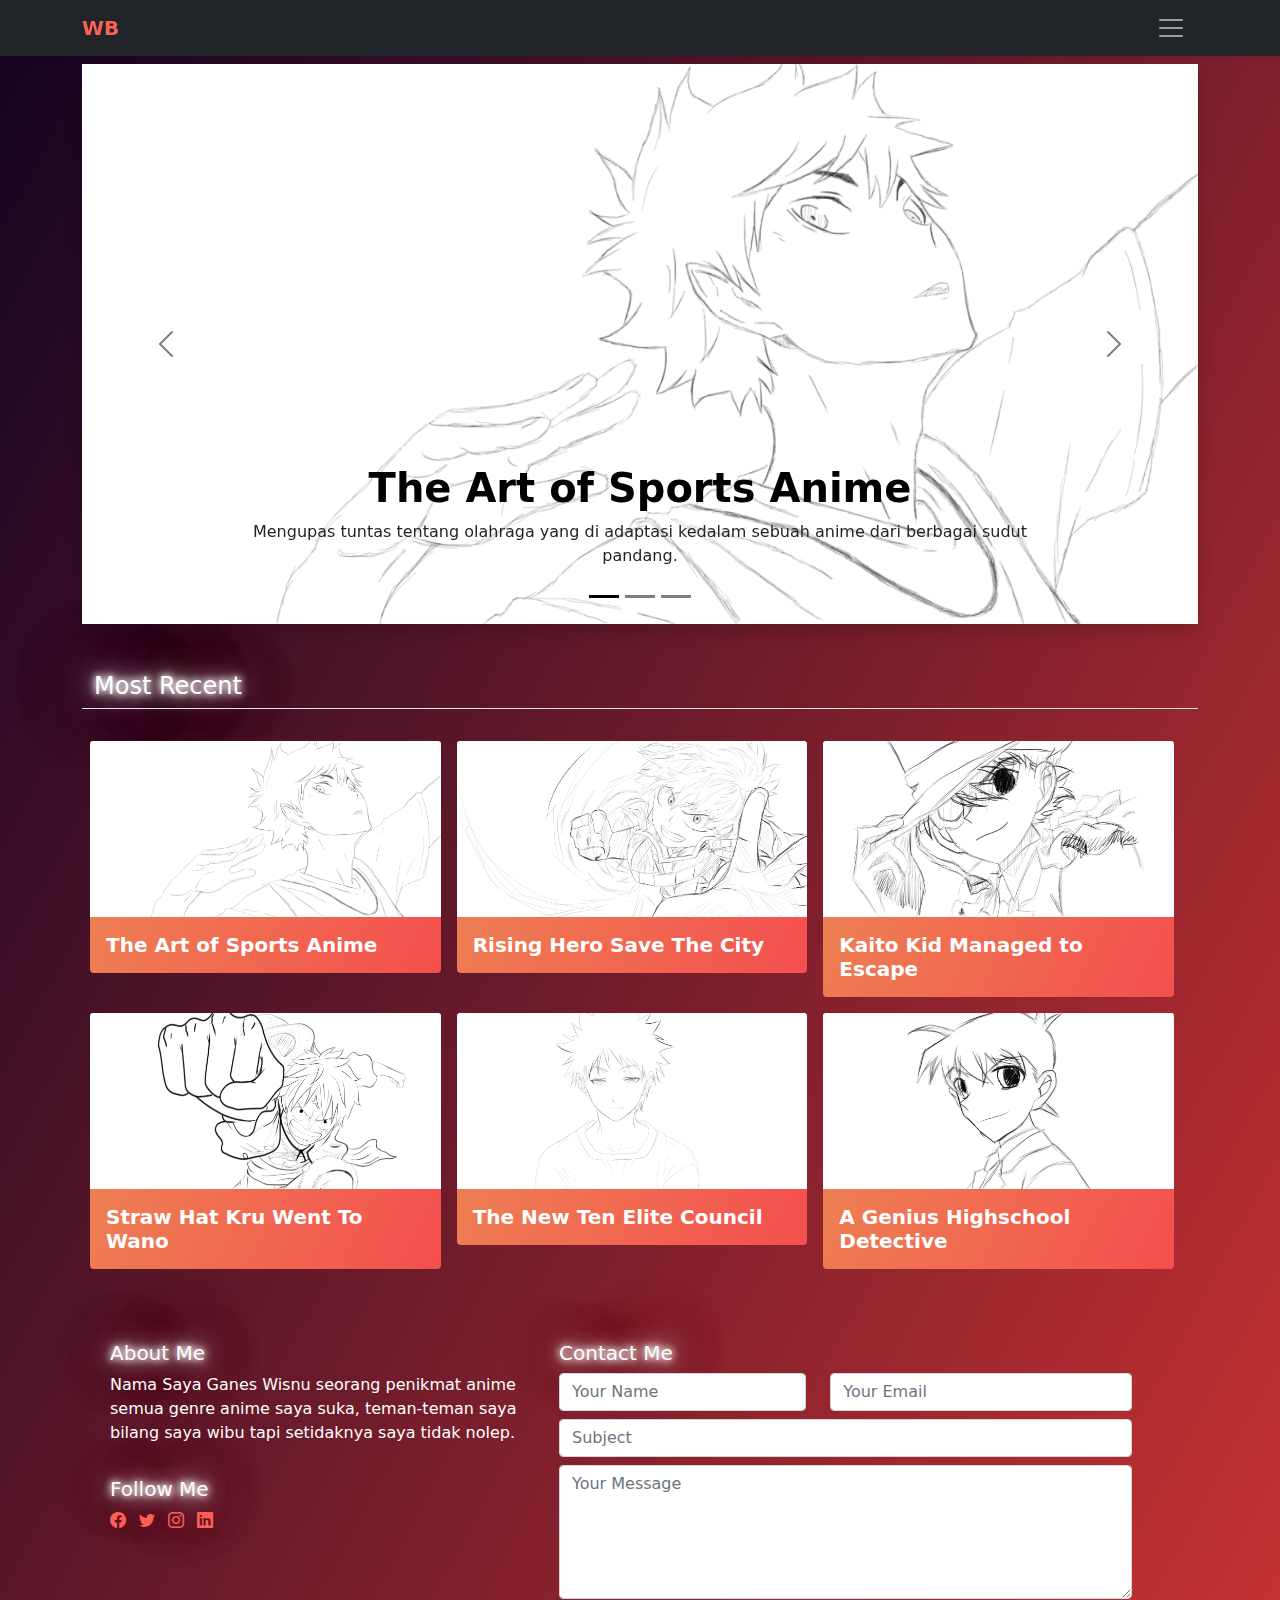
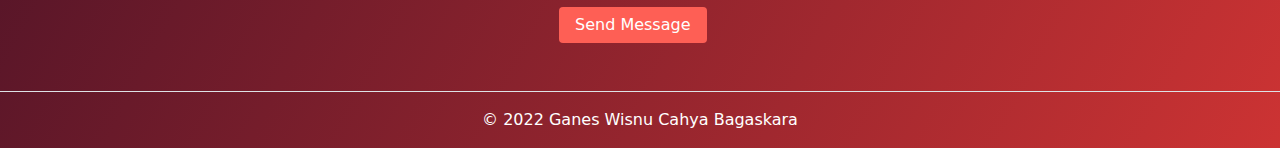
<file: index.html>
<!doctype html>
<html lang="en">
  <head>
    <!-- Required meta tags -->
    <meta charset="utf-8">
    <meta name="viewport" content="width=device-width, initial-scale=1">

    <!-- Bootstrap CSS -->
    <link href="https://cdn.jsdelivr.net/npm/bootstrap@5.1.3/dist/css/bootstrap.min.css" rel="stylesheet" integrity="sha384-1BmE4kWBq78iYhFldvKuhfTAU6auU8tT94WrHftjDbrCEXSU1oBoqyl2QvZ6jIW3" crossorigin="anonymous">
    <link rel="stylesheet" href="css/bootstrap.css">
    <title>WeeB</title>
  </head>
  <body class="gradient">
    <!-- Option 1: Bootstrap Bundle with Popper -->
    <script src="https://cdn.jsdelivr.net/npm/bootstrap@5.1.3/dist/js/bootstrap.bundle.min.js" integrity="sha384-ka7Sk0Gln4gmtz2MlQnikT1wXgYsOg+OMhuP+IlRH9sENBO0LRn5q+8nbTov4+1p" crossorigin="anonymous"></script>
    <script src="js/bootstrap.js"></script>
    <link rel="stylesheet" href="https://cdn.jsdelivr.net/npm/bootstrap-icons@1.8.1/font/bootstrap-icons.css">
    <!--Navbar-->
    <section class="navbar">
    <nav class="navbar navbar-dark bg-dark fixed-top shadow-sm">
      <div class="container-lg">
        <a class="navbar-brand fw-bolder" style="color: #FE5F55;" href="index.html">WB</a>
        <button class="navbar-toggler border-0" type="button" data-bs-toggle="offcanvas" data-bs-target="#offcanvasNavbar" aria-controls="offcanvasNavbar">
          <span class="navbar-toggler-icon"></span>
        </button>
        <div class="offcanvas offcanvas-end bg-dark" tabindex="-1" id="offcanvasNavbar" aria-labelledby="offcanvasNavbarLabel">
          <div class="offcanvas-header">
            <h5 class="offcanvas-title fw-bold" style="color: #FE5F55;" id="offcanvasNavbarLabel">WeeB</h5>
            <button type="button" class="btn-close text-reset" data-bs-dismiss="offcanvas" aria-label="Close"></button>
          </div>
          <div class="offcanvas-body">
            <ul class="navbar-nav justify-content-end flex-grow-1 pe-3">
              <li class="nav-item">
                <a class="nav-link active" style="color: #EEF5DB;" aria-current="page" href="index.html">Home</a>
              </li>
              <li class="nav-item">
                <a class="nav-link active" style="color: #EEF5DB;" href="./index.html#blog">Blog</a>
              </li>
              <li class="nav-item">
                <a class="nav-link active" style="color: #EEF5DB;" href="./index.html#about">About</a>
              </li>
              <li class="nav-item">
                <a class="nav-link active" style="color: #EEF5DB;" href="./index.html#contact">Contact</a>
              </li>
            </ul>
          </div>
        </div>
      </div>
    </nav>
    </section>
    <div class="container py-4">
    <!--Thumbnail-->
    <div id="carousel" class="carousel slide carousel-dark mb-5 mt-4 shadow" style="border-radius: 5px;" data-bs-ride="carousel" id="blog">
        <div class="carousel-indicators">
          <button type="button" data-bs-target="#carousel" data-bs-slide-to="0" class="active" aria-current="true" aria-label="Slide 1"></button>
          <button type="button" data-bs-target="#carousel" data-bs-slide-to="1" aria-label="Slide 2"></button>
          <button type="button" data-bs-target="#carousel" data-bs-slide-to="2" aria-label="Slide 3"></button>
        </div>
        <div class="carousel-inner">
          <div class="carousel-item active"> 
            <a href="./blog1.html">
            <img src="image/1.png" class="d-block w-100" alt="...">
            <div class="carousel-caption d-none d-md-block">
              <h1 class="fw-bold">The Art of Sports Anime</h1>
              <p class="text-dark">Mengupas tuntas tentang olahraga yang di adaptasi 
                kedalam sebuah anime dari berbagai sudut pandang.</p>
            </div>
            </a>
          </div>
          <div class="carousel-item">
            <a href="./blog2.html">
            <img src="image/2.png" class="d-block w-100" alt="...">
            <div class="carousel-caption d-none d-md-block">
              <h1 class="fw-bold">Rising Hero Save The City</h1>
              <p class="text-dark">Pahlawan Deku yang baru saja lulus akademi pahlawan
                di UA berhasil menyelamatkan kota.</p>
            </div>
            </a>
          </div>
          <div class="carousel-item">
            <a href="./blog3.html">
            <img src="image/3.png" class="d-block w-100" alt="...">
            <div class="carousel-caption d-none d-md-block">
              <h1 class="fw-bold">Jewelry Robber Managed to Escape</h1>
              <p class="text-dark">Kaito Kid berulah lagi kini dia mencuri perhiasan
                dari abad pertengahan.</p>
            </div>
            </a>
          </div>
        </div>
        <button class="carousel-control-prev btnlayer" type="button" data-bs-target="#carousel" data-bs-slide="prev">
          <span class="carousel-control-prev-icon" aria-hidden="true"></span>
          <span class="visually-hidden">Previous</span>
        </button>
        <button class="carousel-control-next btnlayer2" type="button" data-bs-target="#carousel" data-bs-slide="next">
          <span class="carousel-control-next-icon" aria-hidden="true"></span>
          <span class="visually-hidden">Next</span>
        </button>
    </div>

    <!--Blog menu-->
    <section class="blog">
    <a name="blog"></a>
    <div class="container-lg">
      <div class="row align-items-center align-content-center">
          <h2 class="fs-4 neonText">Most Recent</h2>
          <span class="border-bottom"></span>
            
            <!--item blog-->
            <div class="row row-cols-1 row-cols-md-3 g-3">
              <div class="col">
                <a href="./blog1.html" class="text-decoration-none">
                  <div class="card layer bg-gd border-0">
                    <img src="image/1.png" class="card-img-top" alt="...">
                    <div class="card-body">
                      <h5 class="card-text fw-bolder">The Art of Sports Anime</h5>
                    </div>
                  </div>
                </a>
              </div>
              <div class="col">
                <a href="./blog2.html" class="text-decoration-none">
                  <div class="card layer bg-gd border-0">
                    <img src="image/2.png" class="card-img-top" alt="...">
                    <div class="card-body">
                      <h5 class="card-text fw-bolder">Rising Hero Save The City</h5>
                    </div>
                  </div>
                </a>
              </div>
              <div class="col">
                <a href="./blog3.html" class="text-decoration-none">
                  <div class="card layer bg-gd border-0">
                    <img src="image/3.png" class="card-img-top" alt="...">
                    <div class="card-body">
                      <h5 class="card-text fw-bolder">Kaito Kid Managed to Escape</h5>
                    </div>
                  </div>
                </a>
              </div>
              <div class="col">
                <a href="./blog4.html" class="text-decoration-none">
                  <div class="card layer bg-gd border-0">
                    <img src="image/4.png" class="card-img-top" alt="...">
                    <div class="card-body">
                      <h5 class="card-text fw-bolder">Straw Hat Kru Went To Wano</h5>
                    </div>
                  </div>
                </a>
              </div>
              <div class="col">
                <a href="./blog5.html" class="text-decoration-none">
                  <div class="card layer bg-gd border-0">
                    <img src="image/5.png" class="card-img-top" alt="...">
                    <div class="card-body">
                      <h5 class="card-text fw-bolder">The New Ten Elite Council</h5>
                    </div>
                  </div>
                </a>
              </div>
              <div class="col">
                <a href="./blog6.html" class="text-decoration-none">
                  <div class="card layer bg-gd border-0">
                    <img src="image/6.png" class="card-img-top" alt="...">
                    <div class="card-body">
                      <h5 class="card-text fw-bolder">A Genius Highschool Detective</h5>
                    </div>
                  </div>
                </a>
              </div>
            </div>
      </div>
    </div>
    </section>
    <!--End Sec-->
    <section class="footer">
    <footer class="footer mt-5">
        <div class="container-lg py-4">
            <!--About-->
            <div class="row" id="about">
                <div class="col-md-5">
                    <div class="contact-item d-flex mb-3">
                        <div class="text ms-3">
                            <h3 class="fs-5 neonText">About Me</h3>
                            <p class="text-white">Nama Saya Ganes Wisnu seorang penikmat anime
                              semua genre anime saya suka, teman-teman saya bilang saya wibu
                              tapi setidaknya saya tidak nolep.
                            </p>
                        </div>
                    </div>
                    <div class="contact-item d-flex mb-3">
                        <div class="text ms-3">
                            <h3 class="fs-5 neonText">Follow Me</h3>
                            <div class="social-links">
                                <a href="https://www.facebook.com/profile.php?id=100007073415232" class="me-2 textani"><i class="bi bi-facebook"></i></a>
                                <a href="https://twitter.com/Bantubeless_9" class="me-2 textani"><i class="bi bi-twitter"></i></a>
                                <a href="https://www.instagram.com/g__wisnu/" class="me-2 textani"><i class="bi bi-instagram"></i></a>
                                <a href="https://www.linkedin.com/in/ganes-wisnu-aa681a229/" class="me-2 textani"><i class="bi bi-linkedin"></i></a>
                            </div>
                        </div>
                    </div>
                </div>
                <!--Contact-->
                <div class="col-md-7" id="contact">
                    <div class="contact-form">
                        <h3 class="fs-5 neonText">Contact Me</h3>
                        <form>
                            <div class="row">
                                <div class="col-lg-5 mb-2">
                                    <input type="text" placeholder="Your Name" class="form-control f
                                    orm-control-lg fs-6 border-1">
                                </div>
                                <div class="col-lg-6 mb-2">
                                    <input type="text" placeholder="Your Email" class="form-control f
                                    orm-control-lg fs-6 border-1">
                                </div>
                                <div class="col-lg-11 mb-2">
                                    <input type="text" placeholder="Subject" class="form-control f
                                    orm-control-lg fs-6 border-1">
                                </div>
                                <div class="col-lg-11 mb-2">
                                    <textarea rows="5" placeholder="Your Message" class="form-control f
                                    orm-control-lg fs-6 border-1"></textarea>
                                </div>
                            </div>
                            <div class="row">
                                <div class="col-lg-12">
                                    <button type="submit" class="btn btn-dark border-0 px-3" style="background-color: #FE5F55;">Send Message</button>
                                </div>
                            </div>
                        </form>
                    </div>
                </div>
            </div>
        </div>
    </footer>
  </div>
  </section>
<!--Footer-->
<footer class="footer border-top py-3 px-1">
  <div class="container-lg">
    <div class="row">
      <div class="col-lg-12">
        <p class="m-0 text-center text-white">&copy; 2022 Ganes Wisnu Cahya Bagaskara</p>
      </div>
    </div>
  </div>
</footer>
</body>
</html>
</file>
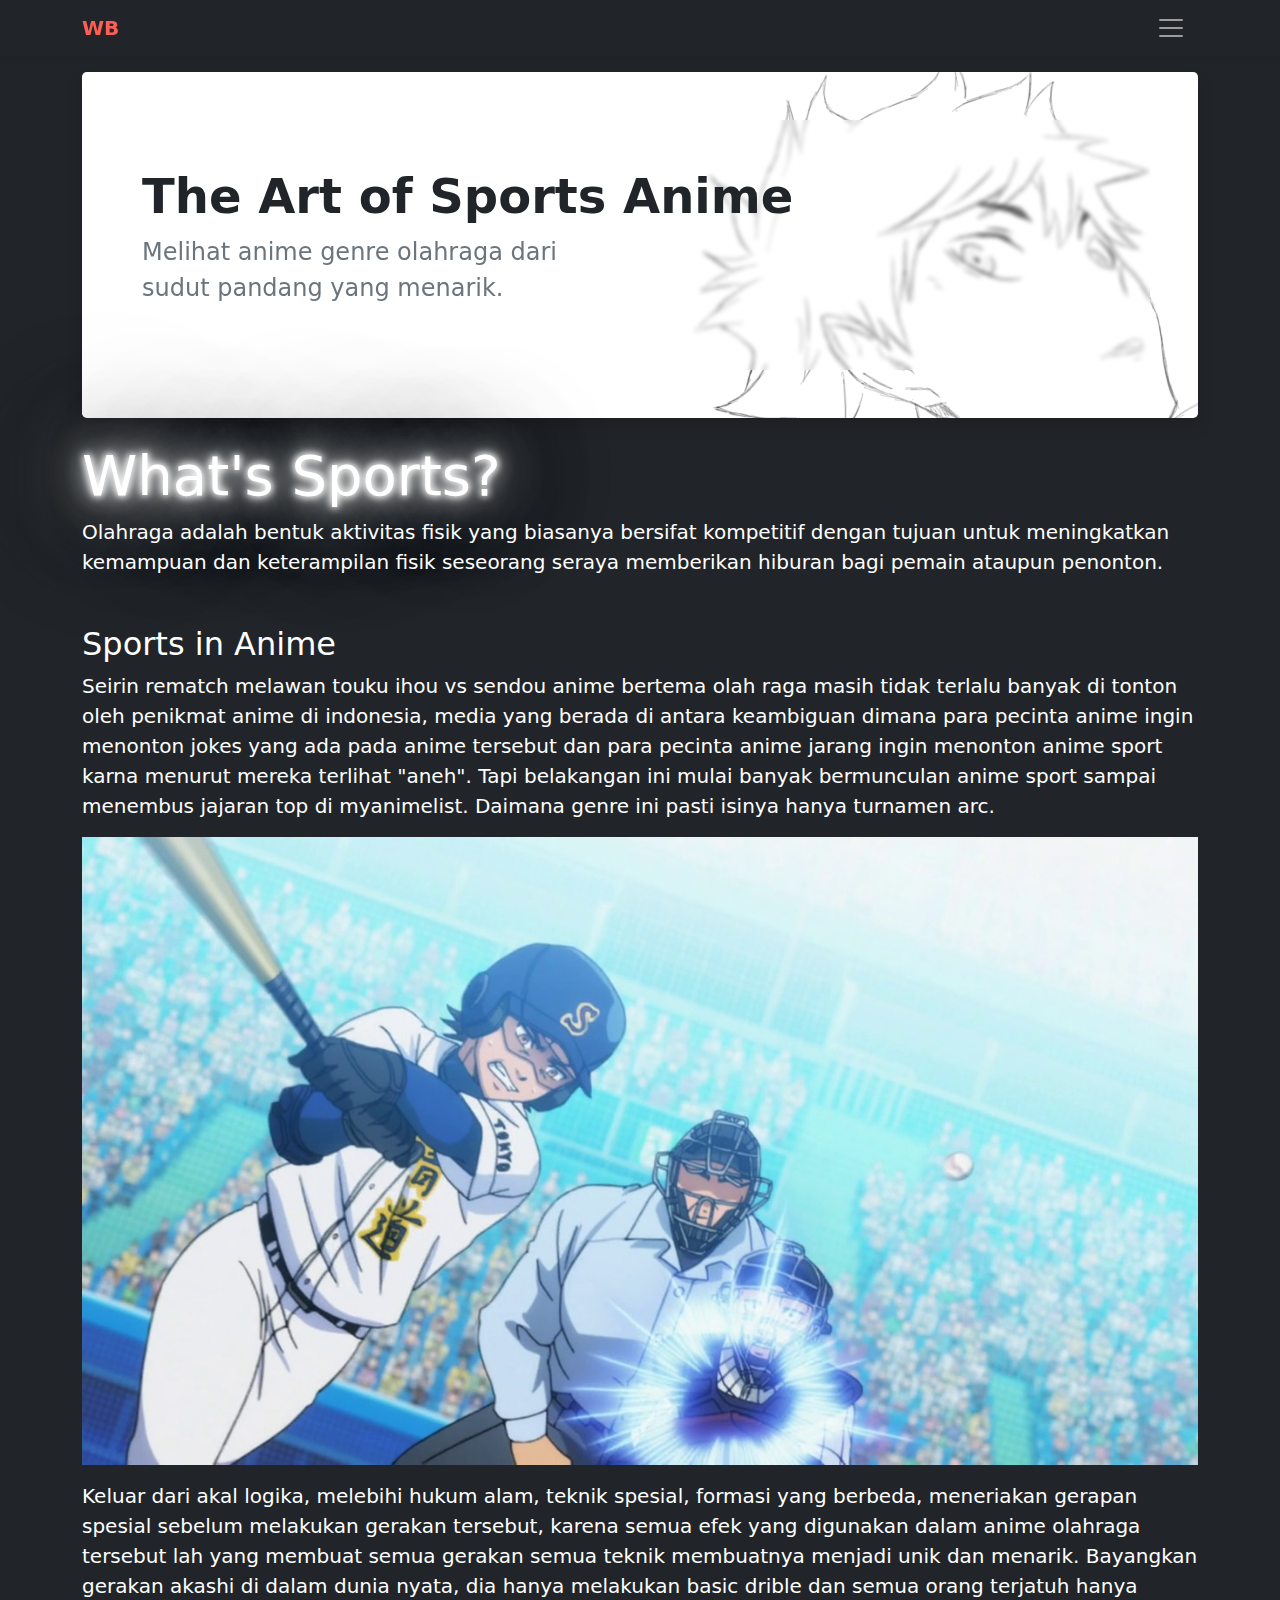
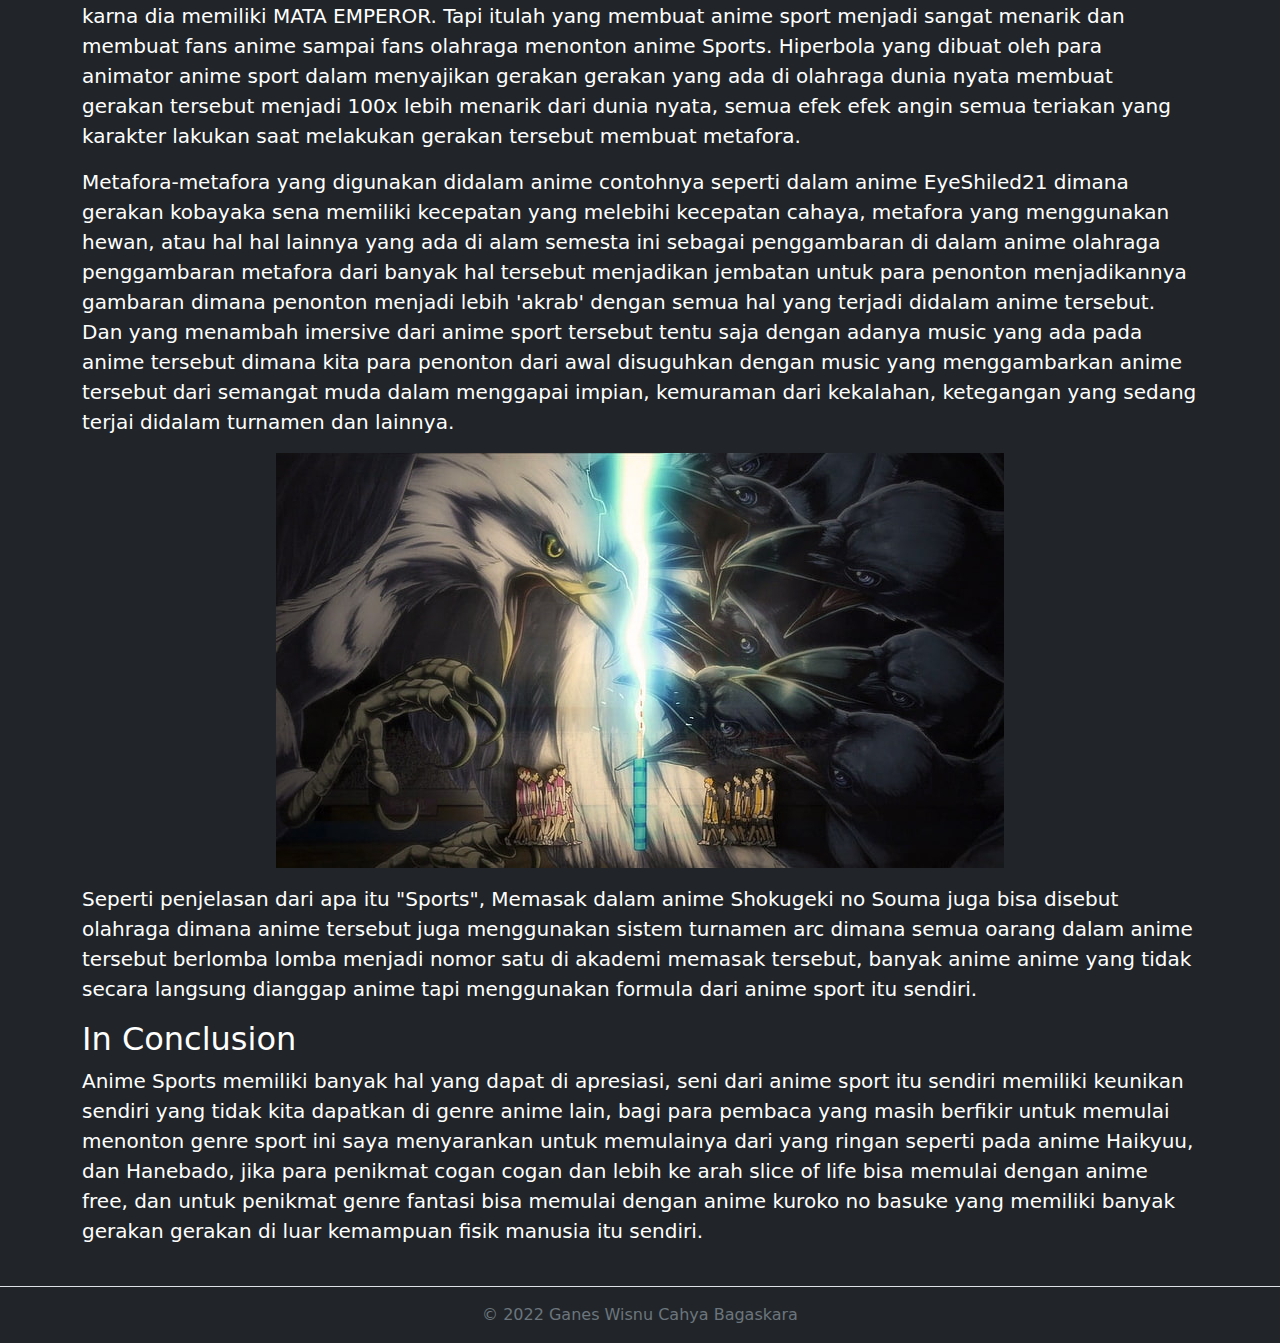
<file: blog1.html>
<!doctype html>
<html lang="en">
  <head>
    <!-- Required meta tags -->
    <meta charset="utf-8">
    <meta name="viewport" content="width=device-width, initial-scale=1">

    <!-- Bootstrap CSS -->
    <link href="https://cdn.jsdelivr.net/npm/bootstrap@5.1.3/dist/css/bootstrap.min.css" rel="stylesheet" integrity="sha384-1BmE4kWBq78iYhFldvKuhfTAU6auU8tT94WrHftjDbrCEXSU1oBoqyl2QvZ6jIW3" crossorigin="anonymous">
    <link rel="stylesheet" href="css/bootstrap.css">

    <title>The Art of Sports Anime</title>
  </head>
  <body class="bg-dark">
    <!-- Option 1: Bootstrap Bundle with Popper -->
    <script src="https://cdn.jsdelivr.net/npm/bootstrap@5.1.3/dist/js/bootstrap.bundle.min.js" integrity="sha384-ka7Sk0Gln4gmtz2MlQnikT1wXgYsOg+OMhuP+IlRH9sENBO0LRn5q+8nbTov4+1p" crossorigin="anonymous"></script>
    <script src="js/bootstrap.js"></script>
    <script src="css/bootstrap.css"></script>
    <script src="css/font-awesome.min.css"></script>
    <link rel="stylesheet" href="https://cdn.jsdelivr.net/npm/bootstrap-icons@1.8.1/font/bootstrap-icons.css">
    <!--Navbar-->
    <nav class="navbar navbar-dark bg-dark fixed-top shadow-sm">
      <div class="container-lg">
        <a class="navbar-brand fw-bolder" style="color: #FE5F55;" href="index.html">WB</a>
        <button class="navbar-toggler border-0" type="button" data-bs-toggle="offcanvas" data-bs-target="#offcanvasNavbar" aria-controls="offcanvasNavbar">
          <span class="navbar-toggler-icon"></span>
        </button>
        <div class="offcanvas offcanvas-end bg-dark" tabindex="-1" id="offcanvasNavbar" aria-labelledby="offcanvasNavbarLabel">
          <div class="offcanvas-header">
            <h5 class="offcanvas-title fw-bold" style="color: #FE5F55;" id="offcanvasNavbarLabel">WeeB</h5>
            <button type="button" class="btn-close text-reset" data-bs-dismiss="offcanvas" aria-label="Close"></button>
          </div>
          <div class="offcanvas-body">
            <ul class="navbar-nav justify-content-end flex-grow-1 pe-3">
              <li class="nav-item">
                <a class="nav-link active" style="color: #EEF5DB;" aria-current="page" href="index.html">Home</a>
              </li>
              <li class="nav-item">
                <a class="nav-link active" style="color: #EEF5DB;" href="./index.html#blog">Blog</a>
              </li>
              <li class="nav-item">
                <a class="nav-link active" style="color: #EEF5DB;" href="./index.html#about">About</a>
              </li>
              <li class="nav-item">
                <a class="nav-link active" style="color: #EEF5DB;" href="./index.html#contact">Contact</a>
              </li>
            </ul>
          </div>
        </div>
      </div>
    </nav>
    
    <div class="container py-4">
    <!--Thumbnail-->
    <div class="bg-image shadow p-5 mb-4 mt-5 rounded-3 py-5" style="background-image: url('image/1.png');">
        <div class="container-fluid py-5" style="backdrop-filter: blur(2px);">
          <h1 class="display-5 fw-bold text-dark">The Art of Sports Anime</h1>
          <p class="col-md-5 fs-4 text-dark text-muted">Melihat anime genre olahraga dari sudut pandang
            yang menarik.
          </p>
        </div>
    </div>
      <!--main-->
      <h2 class="display-4 neonText">What's Sports?</h2>
        <p class="fs-5 mb-5 text-white">Olahraga adalah bentuk aktivitas fisik yang biasanya bersifat kompetitif 
          dengan tujuan untuk meningkatkan kemampuan dan keterampilan fisik seseorang seraya memberikan hiburan bagi pemain ataupun penonton.
        </p>
        <h2 class="text-white">Sports in Anime</h2>
        <p class="fs-5 mb-3 text-white">Seirin rematch melawan touku  ihou vs sendou anime bertema olah raga masih tidak terlalu
          banyak di tonton oleh penikmat anime di indonesia, media yang berada di antara keambiguan dimana para pecinta anime ingin
          menonton jokes yang ada pada anime tersebut dan para pecinta anime jarang ingin menonton anime sport karna menurut mereka terlihat "aneh".
          Tapi belakangan ini mulai banyak bermunculan anime sport sampai menembus jajaran top di myanimelist. Daimana genre ini pasti isinya hanya
          turnamen arc.
        </p>
        <img src="image/Diamond-no-Ace.jpg" class="img-fluid mb-3 mx-auto d-block" alt="...">
        <p class="fs-5 mb-3 text-white">Keluar dari akal logika, melebihi hukum alam, teknik spesial, formasi yang berbeda, meneriakan gerapan spesial
          sebelum melakukan gerakan tersebut, karena semua efek yang digunakan dalam anime olahraga tersebut lah yang membuat semua gerakan semua teknik
          membuatnya menjadi unik dan menarik. Bayangkan gerakan akashi di dalam dunia nyata, dia hanya melakukan basic drible dan semua orang terjatuh hanya
          karna dia memiliki MATA EMPEROR. Tapi itulah yang membuat anime sport menjadi sangat menarik dan membuat fans anime sampai fans olahraga menonton anime Sports.
          Hiperbola yang dibuat oleh para animator anime sport dalam menyajikan gerakan gerakan yang ada di olahraga dunia nyata membuat gerakan tersebut menjadi 100x lebih
          menarik dari dunia nyata, semua efek efek angin semua teriakan yang karakter lakukan saat melakukan gerakan tersebut membuat metafora.
        </p>
        <p class="fs-5 mb-3 text-white">Metafora-metafora yang digunakan didalam anime contohnya seperti dalam anime EyeShiled21 dimana gerakan kobayaka sena memiliki
          kecepatan yang melebihi kecepatan cahaya, metafora yang menggunakan hewan, atau hal hal lainnya yang ada di alam semesta ini sebagai penggambaran di dalam anime olahraga
          penggambaran metafora dari banyak hal tersebut menjadikan jembatan untuk para penonton menjadikannya gambaran dimana penonton menjadi lebih 'akrab' dengan semua hal yang terjadi
          didalam anime tersebut. Dan yang menambah imersive dari anime sport tersebut tentu saja dengan adanya music yang ada pada anime tersebut dimana kita para penonton
          dari awal disuguhkan dengan music yang menggambarkan anime tersebut dari semangat muda dalam menggapai impian, kemuraman dari kekalahan, ketegangan yang sedang terjai didalam turnamen dan lainnya.
        </p>
        <img src="image/haikyuuu.jpg" class="img-fluid mb-3 mx-auto d-block" alt="...">
        <p class="fs-5 mb-3 text-white">Seperti penjelasan dari apa itu "Sports", Memasak dalam anime Shokugeki no Souma juga bisa disebut olahraga dimana anime tersebut juga menggunakan sistem
          turnamen arc dimana semua oarang dalam anime tersebut berlomba lomba menjadi nomor satu di akademi memasak tersebut, banyak anime anime yang tidak secara langsung dianggap anime
          tapi menggunakan formula dari anime sport itu sendiri. 
        </p>
        <h2 class="text-white">In Conclusion</h2>
        <p class="fs-5 mb-3 text-white">Anime Sports memiliki banyak hal yang dapat di apresiasi, seni dari anime sport itu sendiri memiliki keunikan sendiri
          yang tidak kita dapatkan di genre anime lain, bagi para pembaca yang masih berfikir untuk memulai menonton genre sport ini saya menyarankan untuk memulainya dari yang ringan
          seperti pada anime Haikyuu, dan Hanebado, jika para penikmat cogan cogan dan lebih ke arah slice of life bisa memulai dengan anime free, dan untuk penikmat genre
          fantasi bisa memulai dengan anime kuroko no basuke yang memiliki banyak gerakan gerakan di luar kemampuan fisik manusia itu sendiri.
        </p>
    </div>
<!--Footer-->
<footer class="footer border-top py-3 px-1">
    <div class="container-lg">
      <div class="row">
        <div class="col-lg-12">
          <p class="m-0 text-center text-muted">&copy; 2022 Ganes Wisnu Cahya Bagaskara</p>
        </div>
      </div>
    </div>
  </footer>
</body>
</html>
</file>
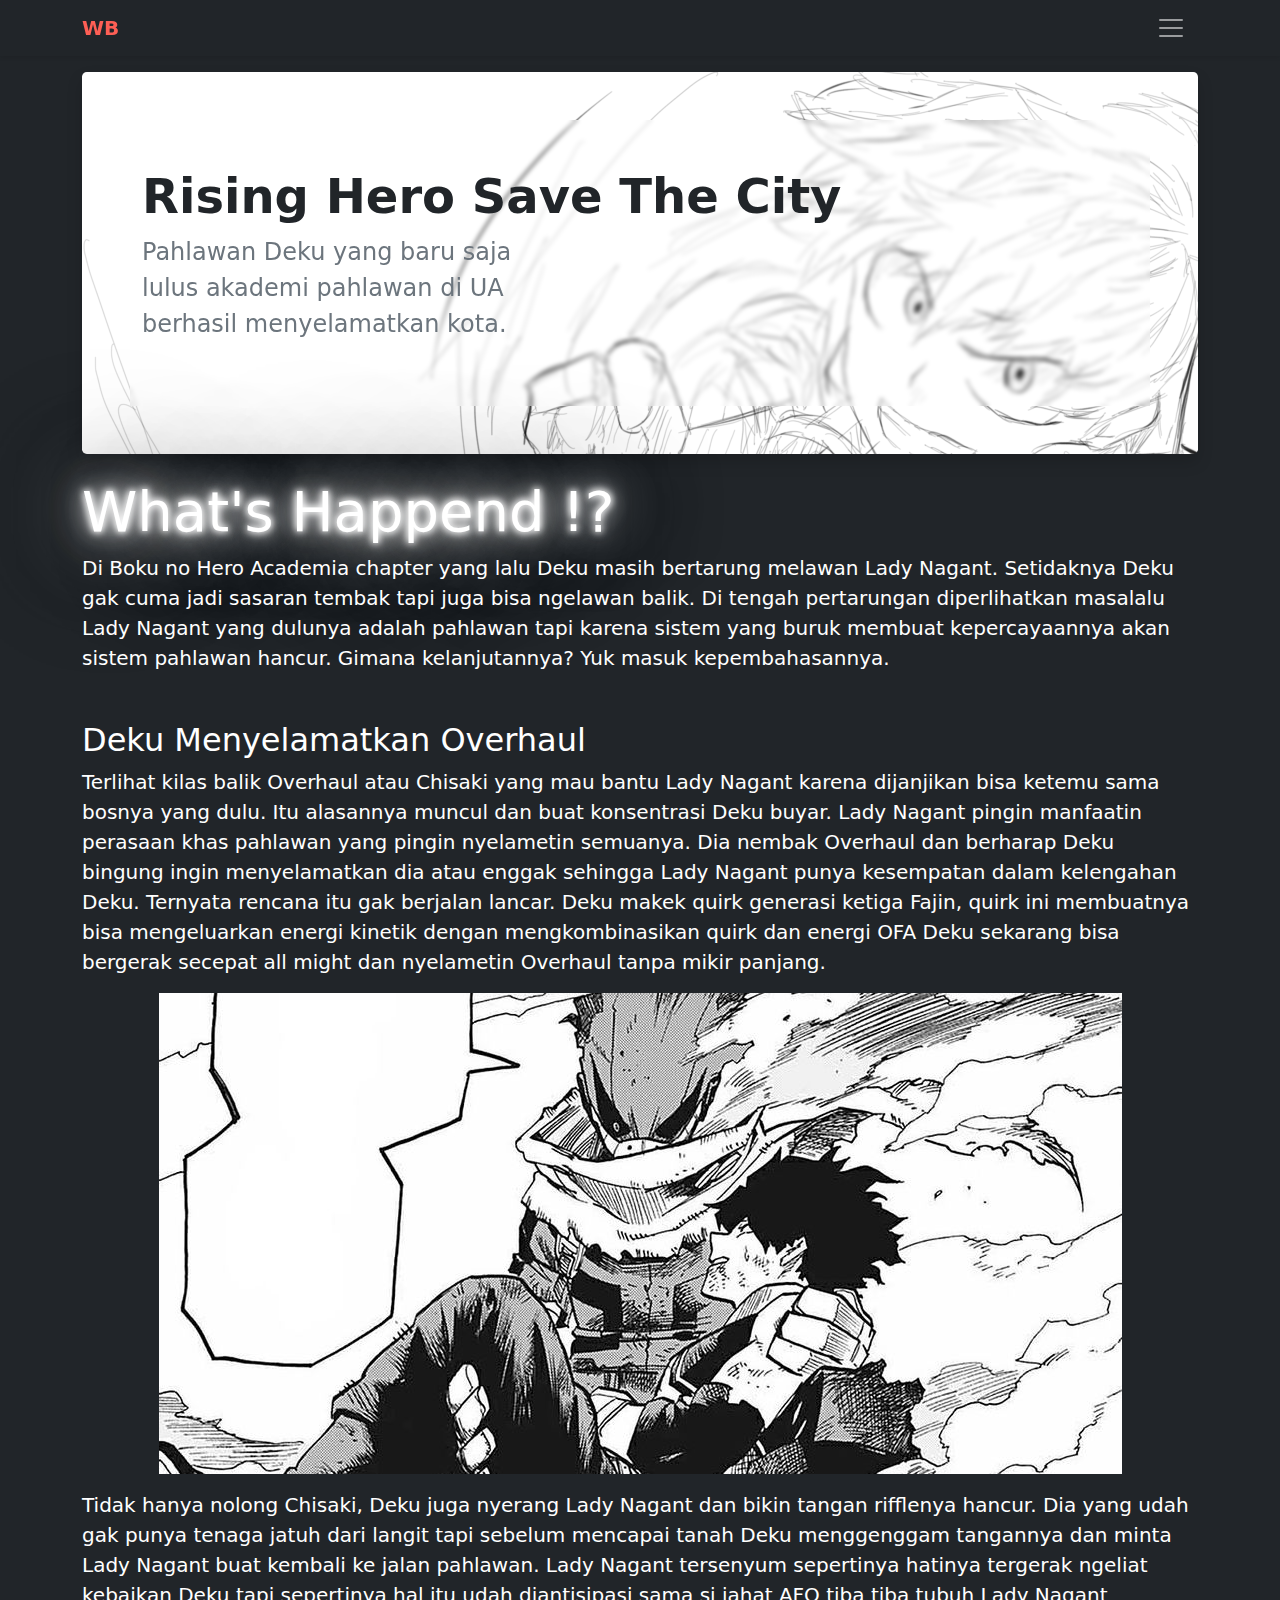
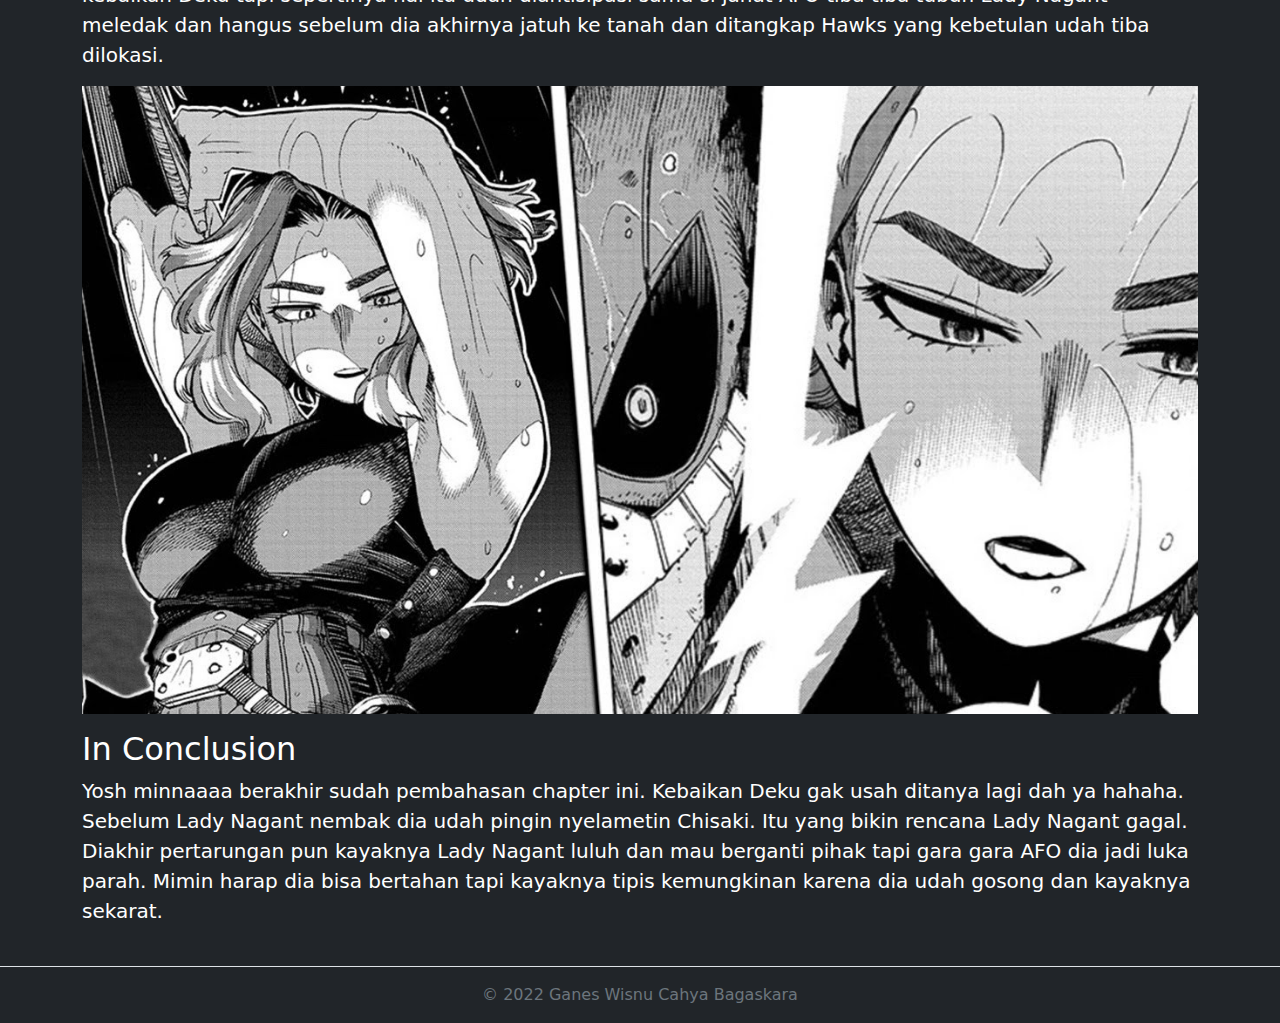
<file: blog2.html>
<!doctype html>
<html lang="en">
  <head>
    <!-- Required meta tags -->
    <meta charset="utf-8">
    <meta name="viewport" content="width=device-width, initial-scale=1">

    <!-- Bootstrap CSS -->
    <link href="https://cdn.jsdelivr.net/npm/bootstrap@5.1.3/dist/css/bootstrap.min.css" rel="stylesheet" integrity="sha384-1BmE4kWBq78iYhFldvKuhfTAU6auU8tT94WrHftjDbrCEXSU1oBoqyl2QvZ6jIW3" crossorigin="anonymous">
    <link rel="stylesheet" href="css/bootstrap.css">
    
    <title>Rising Hero Save The City</title>
  </head>
  <body class="bg-dark">
    <!-- Option 1: Bootstrap Bundle with Popper -->
    <script src="https://cdn.jsdelivr.net/npm/bootstrap@5.1.3/dist/js/bootstrap.bundle.min.js" integrity="sha384-ka7Sk0Gln4gmtz2MlQnikT1wXgYsOg+OMhuP+IlRH9sENBO0LRn5q+8nbTov4+1p" crossorigin="anonymous"></script>
    <script src="js/bootstrap.js"></script>
    <script src="css/bootstrap.css"></script>
    <script src="css/font-awesome.min.css"></script>
    <link rel="stylesheet" href="https://cdn.jsdelivr.net/npm/bootstrap-icons@1.8.1/font/bootstrap-icons.css">
    <!--Navbar-->
    <nav class="navbar navbar-dark bg-dark fixed-top shadow-sm">
      <div class="container-lg">
        <a class="navbar-brand fw-bolder" style="color: #FE5F55;" href="index.html">WB</a>
        <button class="navbar-toggler border-0" type="button" data-bs-toggle="offcanvas" data-bs-target="#offcanvasNavbar" aria-controls="offcanvasNavbar">
          <span class="navbar-toggler-icon"></span>
        </button>
        <div class="offcanvas offcanvas-end bg-dark" tabindex="-1" id="offcanvasNavbar" aria-labelledby="offcanvasNavbarLabel">
          <div class="offcanvas-header">
            <h5 class="offcanvas-title fw-bold" style="color: #FE5F55;" id="offcanvasNavbarLabel">WeeB</h5>
            <button type="button" class="btn-close text-reset" data-bs-dismiss="offcanvas" aria-label="Close"></button>
          </div>
          <div class="offcanvas-body">
            <ul class="navbar-nav justify-content-end flex-grow-1 pe-3">
              <li class="nav-item">
                <a class="nav-link active" style="color: #EEF5DB;" aria-current="page" href="index.html">Home</a>
              </li>
              <li class="nav-item">
                <a class="nav-link active" style="color: #EEF5DB;" href="./index.html#blog">Blog</a>
              </li>
              <li class="nav-item">
                <a class="nav-link active" style="color: #EEF5DB;" href="./index.html#about">About</a>
              </li>
              <li class="nav-item">
                <a class="nav-link active" style="color: #EEF5DB;" href="./index.html#contact">Contact</a>
              </li>
            </ul>
          </div>
        </div>
      </div>
    </nav>
    
    <div class="container py-4">
    <!--Thumbnail-->
    <div class="bg-image shadow p-5 mb-4 mt-5 rounded-3 py-5" style="background-image: url('image/2.png');">
        <div class="container-fluid py-5" style="backdrop-filter: blur(2px)">
          <h1 class="display-5 fw-bold text-dark">Rising Hero Save The City</h1>
          <p class="col-md-5 fs-4 text-dark text-muted">Pahlawan Deku yang baru saja lulus akademi pahlawan
            di UA berhasil menyelamatkan kota.
          </p>
        </div>
    </div>
    <!--main-->
    <h2 class="display-4 neonText">What's Happend !?</h2>
        <p class="fs-5 mb-5 text-white">Di Boku no Hero Academia chapter yang lalu Deku masih bertarung melawan Lady Nagant. 
          Setidaknya Deku gak cuma jadi sasaran tembak tapi juga bisa ngelawan balik. Di tengah pertarungan 
          diperlihatkan masalalu Lady Nagant yang dulunya adalah pahlawan tapi karena sistem yang buruk membuat 
          kepercayaannya akan sistem pahlawan hancur. Gimana kelanjutannya? Yuk masuk kepembahasannya.
        </p>
        <h2 class="text-white">Deku Menyelamatkan Overhaul</h2>
        <p class="fs-5 mb-3 text-white">Terlihat kilas balik Overhaul atau Chisaki yang mau bantu Lady Nagant karena dijanjikan 
          bisa ketemu sama bosnya yang dulu. Itu alasannya muncul dan buat konsentrasi Deku buyar. Lady Nagant pingin 
          manfaatin perasaan khas pahlawan yang pingin nyelametin semuanya. Dia nembak Overhaul dan berharap Deku 
          bingung ingin menyelamatkan dia atau enggak sehingga Lady Nagant punya kesempatan dalam kelengahan Deku. 
          Ternyata rencana itu gak berjalan lancar. Deku makek quirk generasi ketiga Fajin, quirk ini membuatnya bisa 
          mengeluarkan energi kinetik dengan mengkombinasikan quirk dan energi OFA Deku sekarang bisa bergerak secepat 
          all might dan nyelametin Overhaul tanpa mikir panjang.
        </p>
        <img src="image/deku.jpg" class="img-fluid mb-3 mx-auto d-block" alt="...">
        <p class="fs-5 mb-3 text-white">Tidak hanya nolong Chisaki, Deku juga nyerang Lady Nagant dan bikin tangan rifflenya hancur. 
          Dia yang udah gak punya tenaga jatuh dari langit tapi sebelum mencapai tanah Deku menggenggam tangannya dan minta 
          Lady Nagant buat kembali ke jalan pahlawan. Lady Nagant tersenyum sepertinya hatinya tergerak ngeliat kebaikan 
          Deku tapi sepertinya hal itu udah diantisipasi sama si jahat AFO tiba tiba tubuh Lady Nagant meledak dan hangus 
          sebelum dia akhirnya jatuh ke tanah dan ditangkap Hawks yang kebetulan udah tiba dilokasi.
        </p>
        <img src="image/ladynagant.jpg" class="img-fluid mb-3 mx-auto d-block" alt="...">
        <h2 class="text-white">In Conclusion</h2>
        <p class="fs-5 mb-3 text-white">Yosh minnaaaa berakhir sudah pembahasan chapter ini. Kebaikan Deku gak usah ditanya lagi dah ya 
          hahaha. Sebelum Lady Nagant nembak dia udah pingin nyelametin Chisaki. Itu yang bikin rencana Lady Nagant gagal. 
          Diakhir pertarungan pun kayaknya Lady Nagant luluh dan mau berganti pihak tapi gara gara AFO dia jadi luka parah. 
          Mimin harap dia bisa bertahan tapi kayaknya tipis kemungkinan karena dia udah gosong dan kayaknya sekarat.
        </p>
    </div>
<!--Footer-->
<footer class="footer border-top py-3 px-1">
    <div class="container-lg">
      <div class="row">
        <div class="col-lg-12">
          <p class="m-0 text-center text-muted">&copy; 2022 Ganes Wisnu Cahya Bagaskara</p>
        </div>
      </div>
    </div>
  </footer>
</body>
</html>
</file>
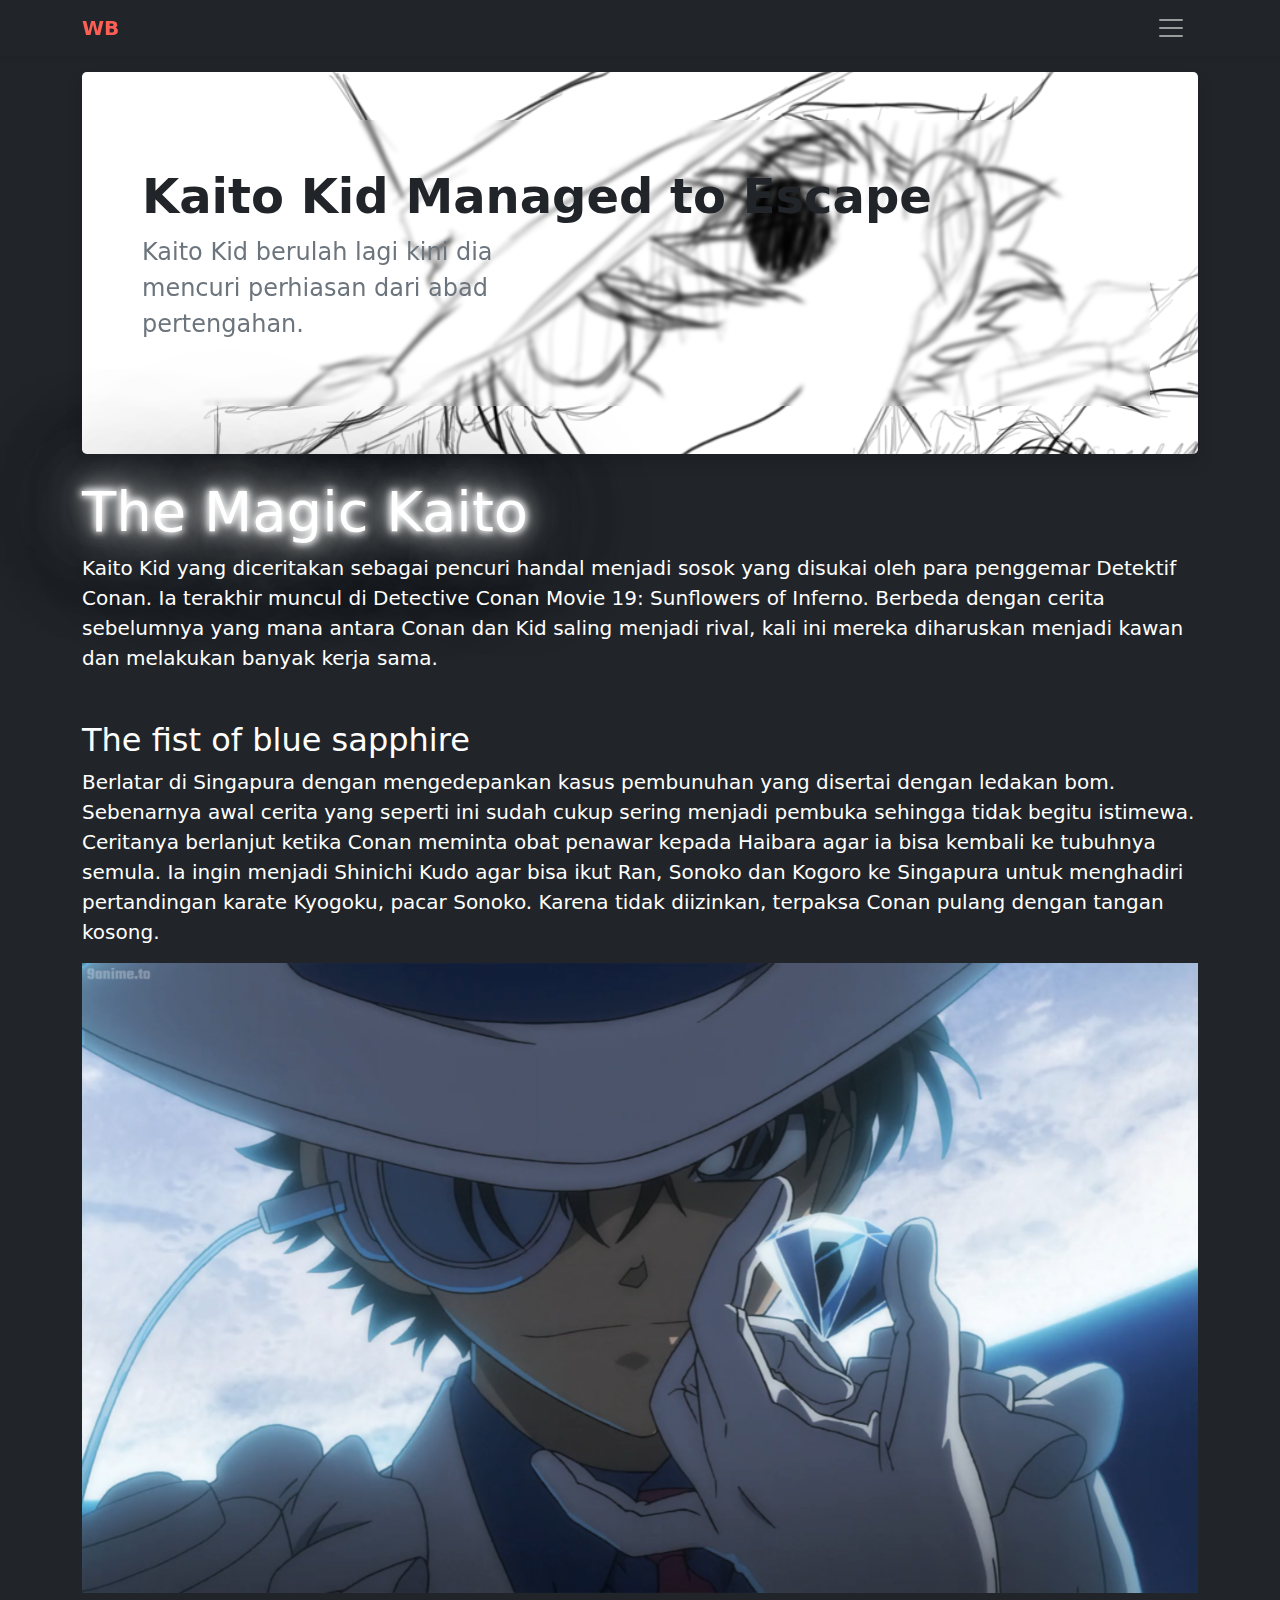
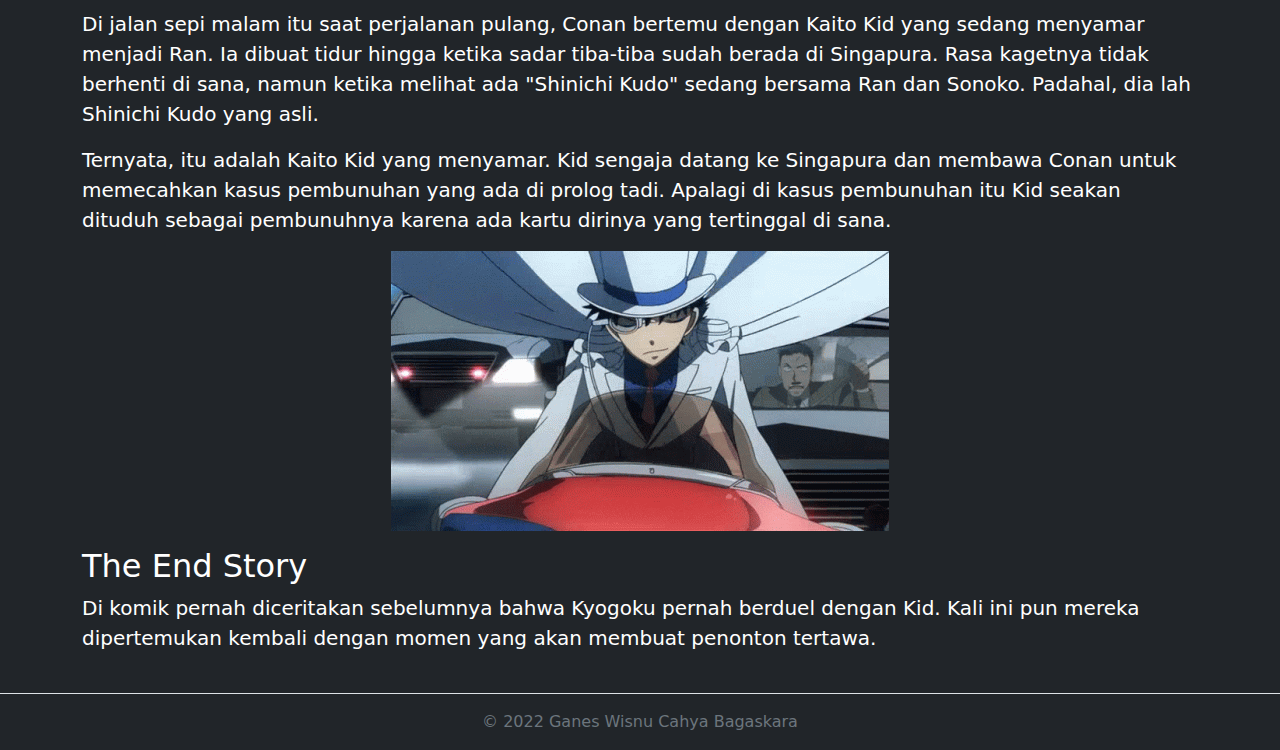
<file: blog3.html>
<!doctype html>
<html lang="en">
  <head>
    <!-- Required meta tags -->
    <meta charset="utf-8">
    <meta name="viewport" content="width=device-width, initial-scale=1">

    <!-- Bootstrap CSS -->
    <link href="https://cdn.jsdelivr.net/npm/bootstrap@5.1.3/dist/css/bootstrap.min.css" rel="stylesheet" integrity="sha384-1BmE4kWBq78iYhFldvKuhfTAU6auU8tT94WrHftjDbrCEXSU1oBoqyl2QvZ6jIW3" crossorigin="anonymous">
    <link rel="stylesheet" href="css/bootstrap.css">
    
    <title>Kaito Kid Managed to Escape</title>
  </head>
  <body class="bg-dark">
    <!-- Option 1: Bootstrap Bundle with Popper -->
    <script src="https://cdn.jsdelivr.net/npm/bootstrap@5.1.3/dist/js/bootstrap.bundle.min.js" integrity="sha384-ka7Sk0Gln4gmtz2MlQnikT1wXgYsOg+OMhuP+IlRH9sENBO0LRn5q+8nbTov4+1p" crossorigin="anonymous"></script>
    <script src="js/bootstrap.js"></script>
    <script src="css/bootstrap.css"></script>
    <script src="css/font-awesome.min.css"></script>
    <link rel="stylesheet" href="https://cdn.jsdelivr.net/npm/bootstrap-icons@1.8.1/font/bootstrap-icons.css">
    <!--Navbar-->
    <nav class="navbar navbar-dark bg-dark fixed-top shadow-sm">
      <div class="container-lg">
        <a class="navbar-brand fw-bolder" style="color: #FE5F55;" href="index.html">WB</a>
        <button class="navbar-toggler border-0" type="button" data-bs-toggle="offcanvas" data-bs-target="#offcanvasNavbar" aria-controls="offcanvasNavbar">
          <span class="navbar-toggler-icon"></span>
        </button>
        <div class="offcanvas offcanvas-end bg-dark" tabindex="-1" id="offcanvasNavbar" aria-labelledby="offcanvasNavbarLabel">
          <div class="offcanvas-header">
            <h5 class="offcanvas-title fw-bold" style="color: #FE5F55;" id="offcanvasNavbarLabel">WeeB</h5>
            <button type="button" class="btn-close text-reset" data-bs-dismiss="offcanvas" aria-label="Close"></button>
          </div>
          <div class="offcanvas-body">
            <ul class="navbar-nav justify-content-end flex-grow-1 pe-3">
              <li class="nav-item">
                <a class="nav-link active" style="color: #EEF5DB;" aria-current="page" href="index.html">Home</a>
              </li>
              <li class="nav-item">
                <a class="nav-link active" style="color: #EEF5DB;" href="./index.html#blog">Blog</a>
              </li>
              <li class="nav-item">
                <a class="nav-link active" style="color: #EEF5DB;" href="./index.html#about">About</a>
              </li>
              <li class="nav-item">
                <a class="nav-link active" style="color: #EEF5DB;" href="./index.html#contact">Contact</a>
              </li>
            </ul>
          </div>
        </div>
      </div>
    </nav>
    
    <div class="container py-4">
    <!--Thumbnail-->
    <div class="bg-image shadow p-5 mb-4 mt-5 rounded-3 py-5" style="background-image: url('image/3.png');">
        <div class="container-fluid py-5" style="backdrop-filter: blur(2px);">
          <h1 class="display-5 fw-bold text-dark">Kaito Kid Managed to Escape</h1>
          <p class="col-md-5 fs-4 text-dark text-muted">Kaito Kid berulah lagi kini dia mencuri perhiasan
              dari abad pertengahan.
          </p>
        </div>
    </div>
    <!--main-->
    <h2 class="display-4 neonText">The Magic Kaito</h2>
        <p class="fs-5 mb-5 text-white">Kaito Kid yang diceritakan sebagai pencuri handal menjadi sosok yang disukai 
          oleh para penggemar Detektif Conan. Ia terakhir muncul di Detective Conan Movie 19: Sunflowers of Inferno. 
          Berbeda dengan cerita sebelumnya yang mana antara Conan dan Kid saling menjadi rival, kali ini mereka 
          diharuskan menjadi kawan dan melakukan banyak kerja sama.
        </p>
        <h2 class="text-white">The fist of blue sapphire</h2>
        <p class="fs-5 mb-3 text-white">Berlatar di Singapura dengan mengedepankan kasus pembunuhan yang disertai dengan 
          ledakan bom. Sebenarnya awal cerita yang seperti ini sudah cukup sering menjadi pembuka sehingga tidak begitu 
          istimewa. Ceritanya berlanjut ketika Conan meminta obat penawar kepada Haibara agar ia bisa kembali ke tubuhnya semula. 
          Ia ingin menjadi Shinichi Kudo agar bisa ikut Ran, Sonoko dan Kogoro ke Singapura untuk menghadiri pertandingan 
          karate Kyogoku, pacar Sonoko. Karena tidak diizinkan, terpaksa Conan pulang dengan tangan kosong.
        </p>
        <img src="image/kaitokid.png" class="img-fluid mb-3 mx-auto d-block" alt="...">
        <p class="fs-5 mb-3 text-white">Di jalan sepi malam itu saat perjalanan pulang, Conan bertemu dengan Kaito Kid yang 
          sedang menyamar menjadi Ran. Ia dibuat tidur hingga ketika sadar tiba-tiba sudah berada di Singapura. 
          Rasa kagetnya tidak berhenti di sana, namun ketika melihat ada "Shinichi Kudo" sedang bersama Ran dan Sonoko. 
          Padahal, dia lah Shinichi Kudo yang asli.
        </p>
        <p class="fs-5 mb-3 text-white">Ternyata, itu adalah Kaito Kid yang menyamar. Kid sengaja datang ke Singapura dan 
          membawa Conan untuk memecahkan kasus pembunuhan yang ada di prolog tadi. Apalagi di kasus pembunuhan itu Kid 
          seakan dituduh sebagai pembunuhnya karena ada kartu dirinya yang tertinggal di sana.
        </p>
        <img src="image/kaito-kid.gif" class="img-fluid mb-3 mx-auto d-block" alt="...">
        <h2 class="text-white">The End Story</h2>
        <p class="fs-5 mb-3 text-white">Di komik pernah diceritakan sebelumnya bahwa Kyogoku pernah berduel dengan Kid. 
          Kali ini pun mereka dipertemukan kembali dengan momen yang akan membuat penonton tertawa.
        </p>
    </div>
<!--Footer-->
<footer class="footer border-top py-3 px-1">
    <div class="container-lg">
      <div class="row">
        <div class="col-lg-12">
          <p class="m-0 text-center text-muted">&copy; 2022 Ganes Wisnu Cahya Bagaskara</p>
        </div>
      </div>
    </div>
  </footer>
</body>
</html>
</file>
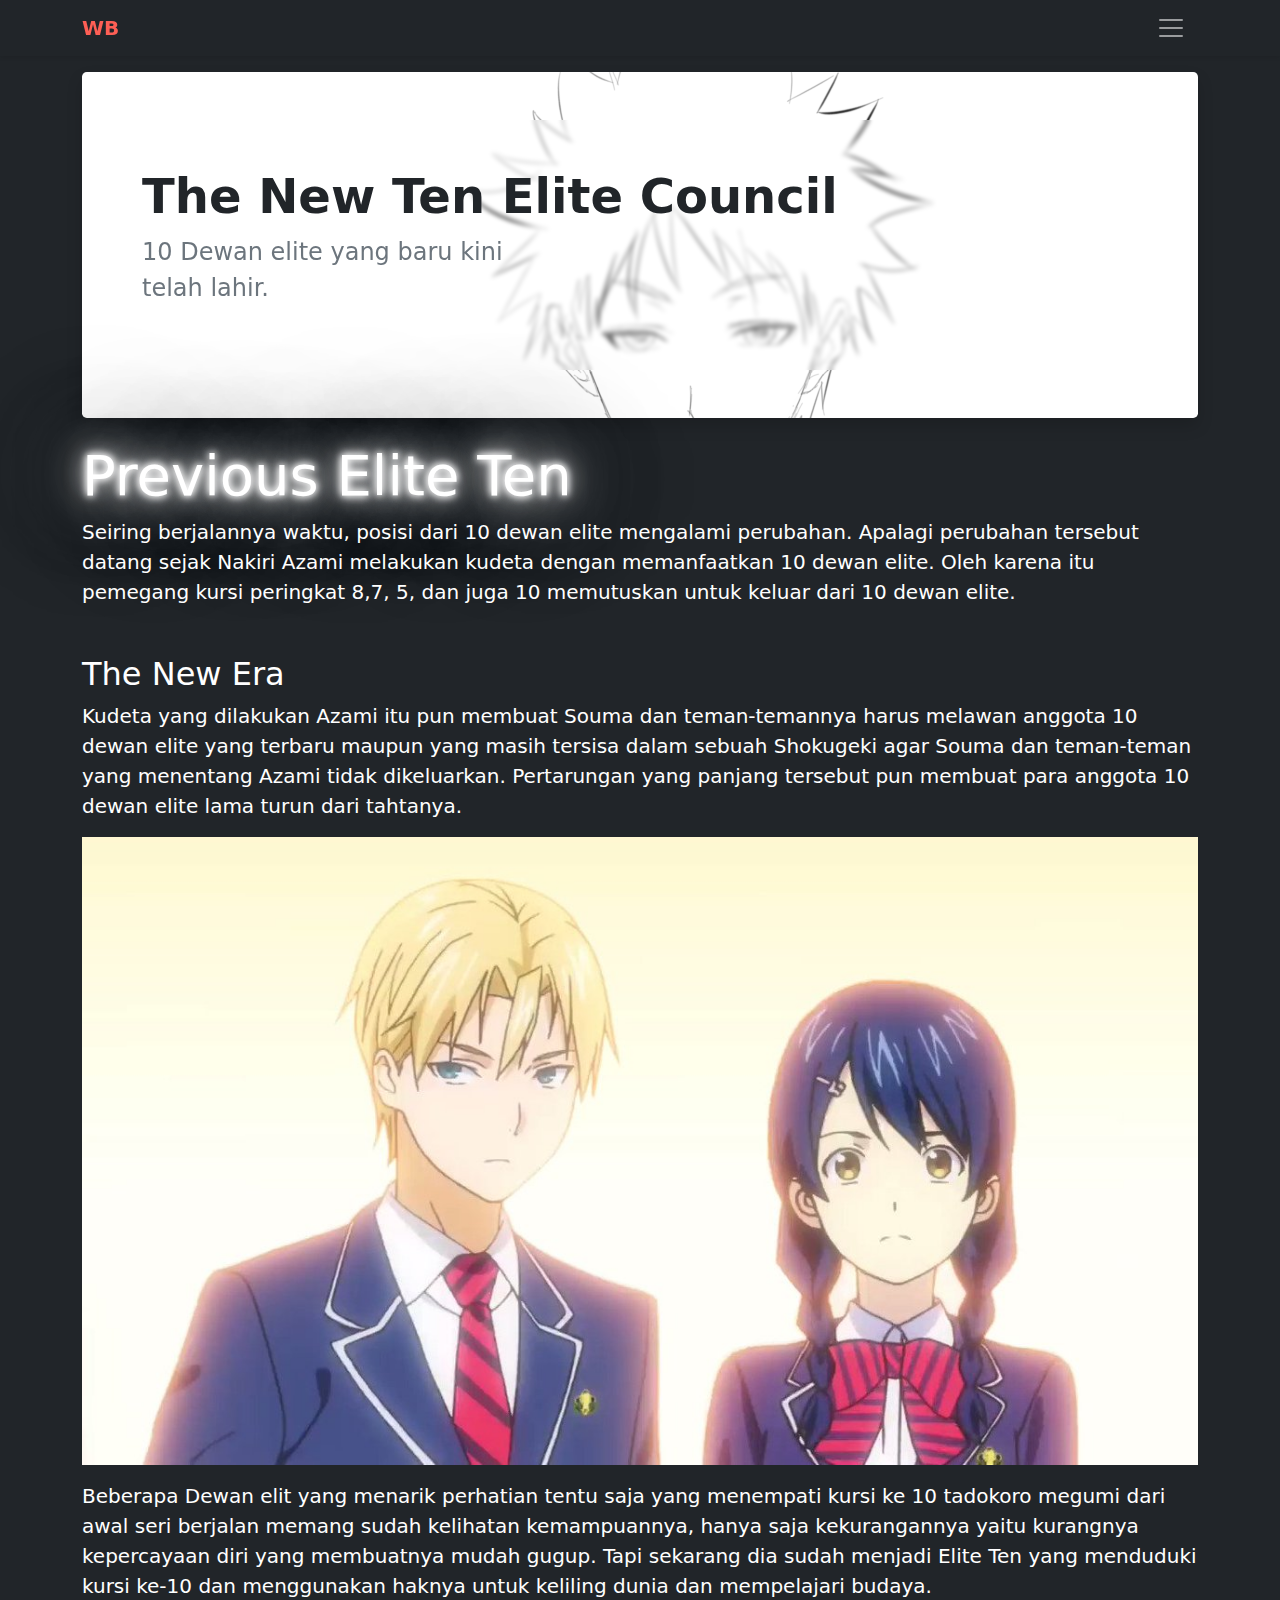
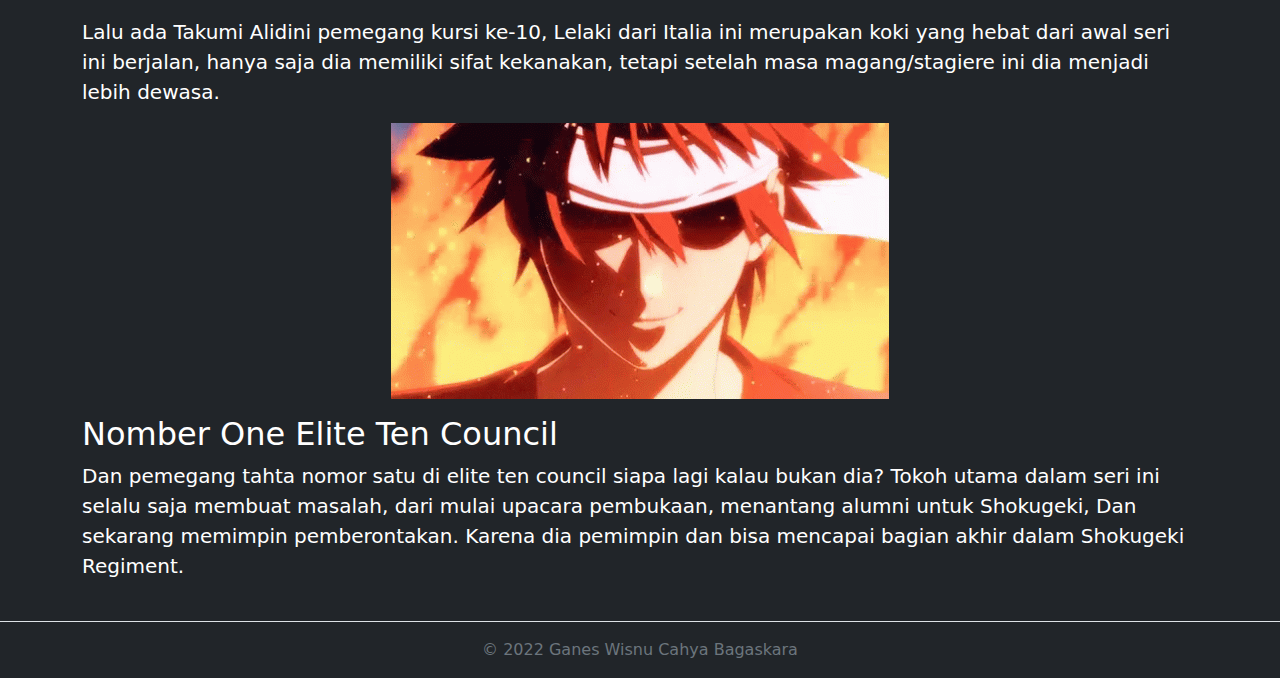
<file: blog5.html>
<!doctype html>
<html lang="en">
  <head>
    <!-- Required meta tags -->
    <meta charset="utf-8">
    <meta name="viewport" content="width=device-width, initial-scale=1">

    <!-- Bootstrap CSS -->
    <link href="https://cdn.jsdelivr.net/npm/bootstrap@5.1.3/dist/css/bootstrap.min.css" rel="stylesheet" integrity="sha384-1BmE4kWBq78iYhFldvKuhfTAU6auU8tT94WrHftjDbrCEXSU1oBoqyl2QvZ6jIW3" crossorigin="anonymous">
    <link rel="stylesheet" href="css/bootstrap.css">
    
    <title>The New Ten Elite Council</title>
  </head>
  <body class="bg-dark">
    <!-- Option 1: Bootstrap Bundle with Popper -->
    <script src="https://cdn.jsdelivr.net/npm/bootstrap@5.1.3/dist/js/bootstrap.bundle.min.js" integrity="sha384-ka7Sk0Gln4gmtz2MlQnikT1wXgYsOg+OMhuP+IlRH9sENBO0LRn5q+8nbTov4+1p" crossorigin="anonymous"></script>
    <script src="js/bootstrap.js"></script>
    <script src="css/bootstrap.css"></script>
    <script src="css/font-awesome.min.css"></script>
    <link rel="stylesheet" href="https://cdn.jsdelivr.net/npm/bootstrap-icons@1.8.1/font/bootstrap-icons.css">
    <!--Navbar-->
    <nav class="navbar navbar-dark bg-dark fixed-top shadow-sm">
      <div class="container-lg">
        <a class="navbar-brand fw-bolder" style="color: #FE5F55;" href="index.html">WB</a>
        <button class="navbar-toggler border-0" type="button" data-bs-toggle="offcanvas" data-bs-target="#offcanvasNavbar" aria-controls="offcanvasNavbar">
          <span class="navbar-toggler-icon"></span>
        </button>
        <div class="offcanvas offcanvas-end bg-dark" tabindex="-1" id="offcanvasNavbar" aria-labelledby="offcanvasNavbarLabel">
          <div class="offcanvas-header">
            <h5 class="offcanvas-title fw-bold" style="color: #FE5F55;" id="offcanvasNavbarLabel">WeeB</h5>
            <button type="button" class="btn-close text-reset" data-bs-dismiss="offcanvas" aria-label="Close"></button>
          </div>
          <div class="offcanvas-body">
            <ul class="navbar-nav justify-content-end flex-grow-1 pe-3">
              <li class="nav-item">
                <a class="nav-link active" style="color: #EEF5DB;" aria-current="page" href="index.html">Home</a>
              </li>
              <li class="nav-item">
                <a class="nav-link active" style="color: #EEF5DB;" href="./index.html#blog">Blog</a>
              </li>
              <li class="nav-item">
                <a class="nav-link active" style="color: #EEF5DB;" href="./index.html#about">About</a>
              </li>
              <li class="nav-item">
                <a class="nav-link active" style="color: #EEF5DB;" href="./index.html#contact">Contact</a>
              </li>
            </ul>
          </div>
        </div>
      </div>
    </nav>
    
    <div class="container py-4">
    <!--Thumbnail-->
    <div class="bg-image shadow p-5 mb-4 mt-5 rounded-3 py-5" style="background-image: url('image/5.png');">
        <div class="container-fluid py-5" style="backdrop-filter: blur(2px);">
          <h1 class="display-5 fw-bold text-dark">The New Ten Elite Council</h1>
          <p class="col-md-5 fs-4 text-dark text-muted">10 Dewan elite yang baru kini telah lahir.
          </p>
        </div>
    </div>
    <!--main-->
    <h2 class="display-4 neonText">Previous Elite Ten</h2>
        <p class="fs-5 mb-5 text-white">Seiring berjalannya waktu, posisi dari 10 dewan elite mengalami perubahan. 
          Apalagi perubahan tersebut datang sejak Nakiri Azami melakukan kudeta dengan memanfaatkan 10 dewan elite. 
          Oleh karena itu pemegang kursi peringkat 8,7, 5, dan juga 10 memutuskan untuk keluar dari 10 dewan elite.
        </p>
        <h2 class="text-white">The New Era</h2>
        <p class="fs-5 mb-3 text-white">Kudeta yang dilakukan Azami itu pun membuat Souma dan teman-temannya harus 
          melawan anggota 10 dewan elite yang terbaru maupun yang masih tersisa dalam sebuah Shokugeki agar Souma 
          dan teman-teman yang menentang Azami tidak dikeluarkan. Pertarungan yang panjang tersebut pun membuat para
          anggota 10 dewan elite lama turun dari tahtanya.
        </p>
        <img src="image/tadokoro-alidini.jpg" class="img-fluid mb-3 mx-auto d-block" alt="...">
        <p class="fs-5 mb-3 text-white">Beberapa Dewan elit yang menarik perhatian tentu saja yang menempati kursi ke 10 tadokoro megumi 
          dari awal seri berjalan memang sudah kelihatan kemampuannya, hanya saja kekurangannya yaitu kurangnya kepercayaan diri yang membuatnya mudah gugup. 
          Tapi sekarang dia sudah menjadi Elite Ten yang menduduki kursi ke-10 dan menggunakan haknya untuk keliling dunia dan mempelajari budaya. 
        </p>
        <p class="fs-5 mb-3 text-white">Lalu ada Takumi Alidini pemegang kursi ke-10, Lelaki dari Italia ini merupakan koki yang hebat dari awal seri ini berjalan, 
          hanya saja dia memiliki sifat kekanakan, tetapi setelah masa magang/stagiere ini dia menjadi lebih dewasa.
        </p>
        <img src="image/yukihira-soma-anime.gif" class="img-fluid mb-3 mx-auto d-block" alt="...">
        <h2 class="text-white">Nomber One Elite Ten Council</h2>
        <p class="fs-5 mb-3 text-white">Dan pemegang tahta nomor satu di elite ten council siapa lagi kalau bukan dia? Tokoh utama dalam seri ini selalu saja membuat masalah,
           dari mulai upacara pembukaan, menantang alumni untuk Shokugeki, Dan sekarang memimpin pemberontakan. Karena dia pemimpin dan bisa mencapai bagian akhir dalam Shokugeki Regiment.
        </p>
    </div>
<!--Footer-->
<footer class="footer border-top py-3 px-1">
    <div class="container-lg">
      <div class="row">
        <div class="col-lg-12">
          <p class="m-0 text-center text-muted">&copy; 2022 Ganes Wisnu Cahya Bagaskara</p>
        </div>
      </div>
    </div>
  </footer>
</body>
</html>
</file>
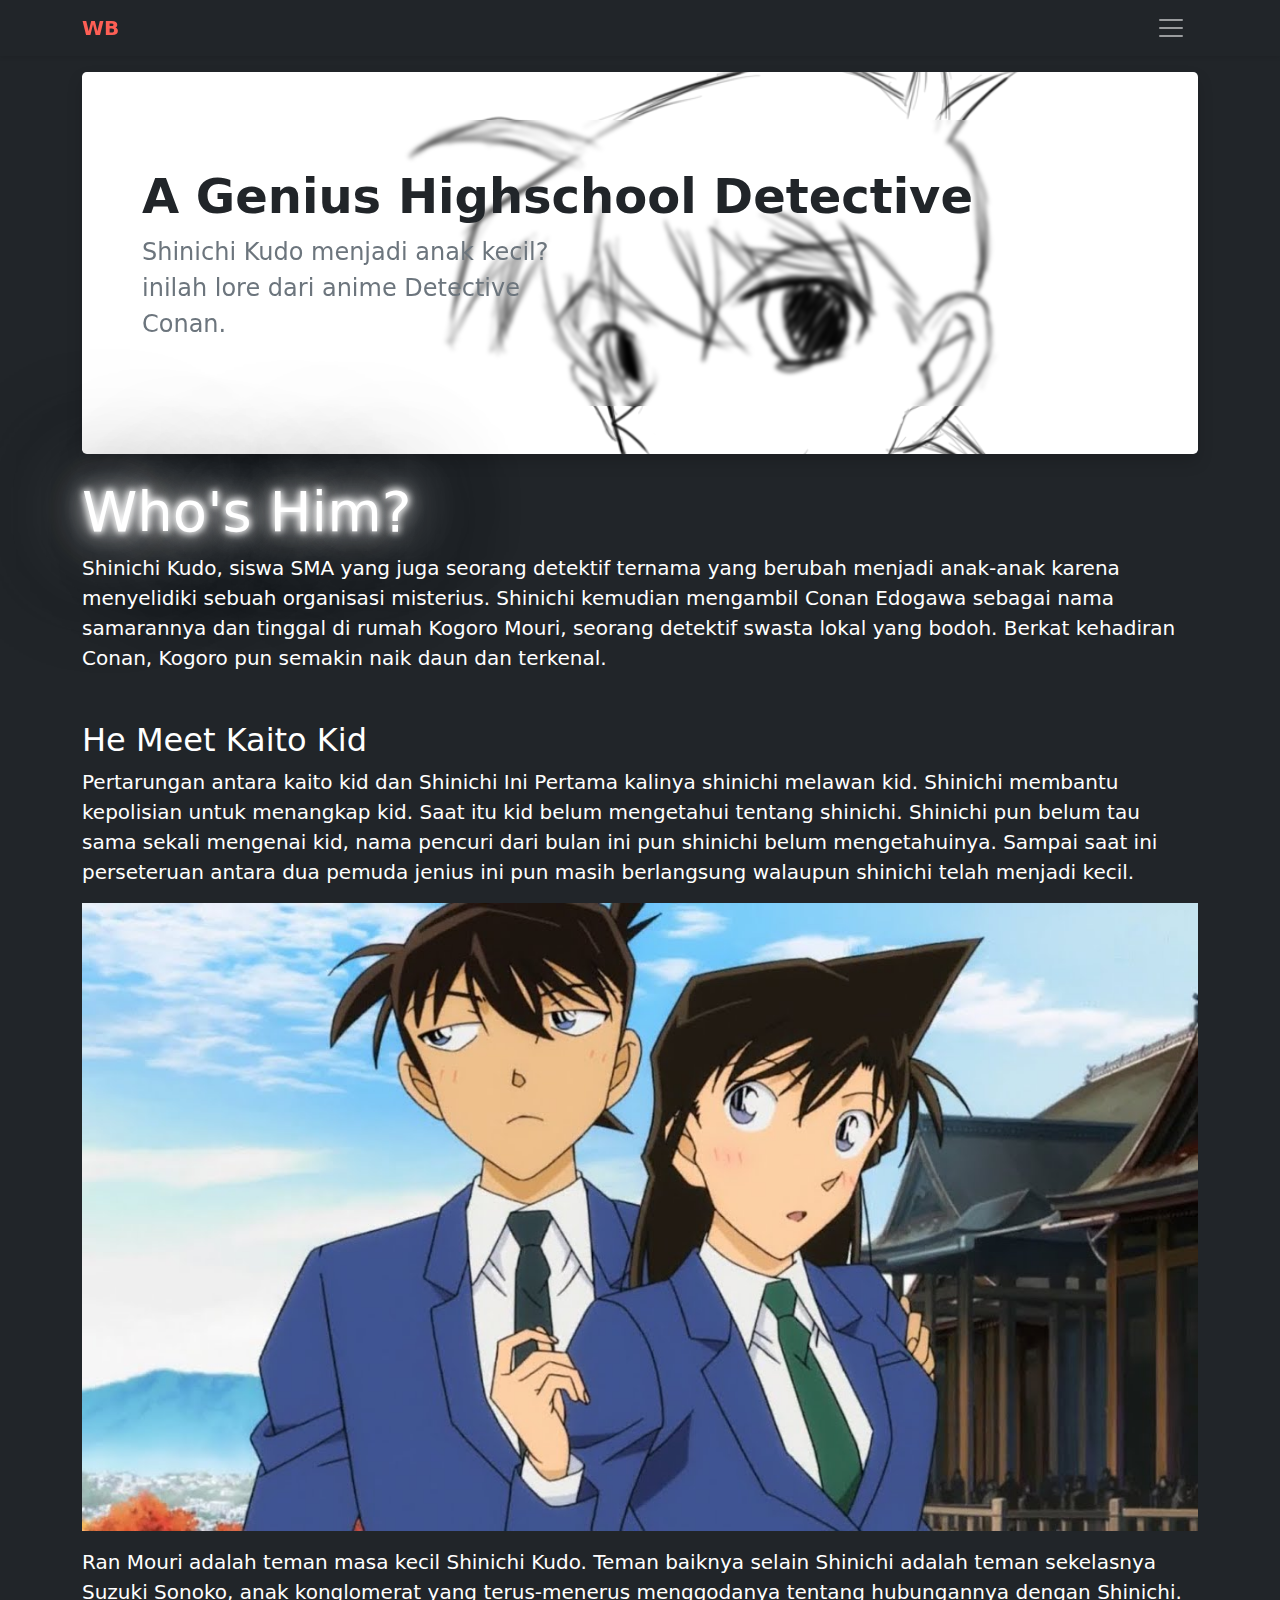
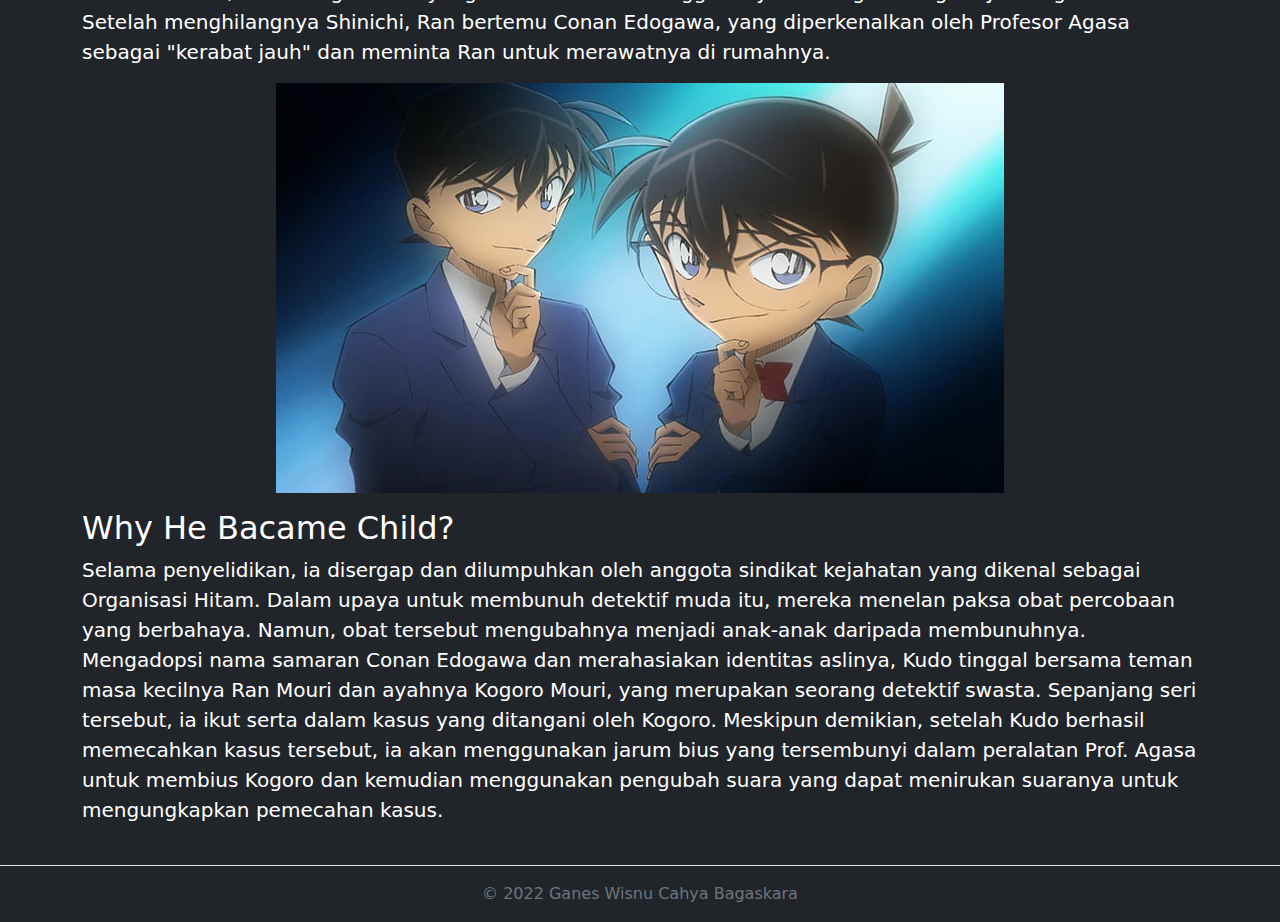
<file: blog6.html>
<!doctype html>
<html lang="en">
  <head>
    <!-- Required meta tags -->
    <meta charset="utf-8">
    <meta name="viewport" content="width=device-width, initial-scale=1">

    <!-- Bootstrap CSS -->
    <link href="https://cdn.jsdelivr.net/npm/bootstrap@5.1.3/dist/css/bootstrap.min.css" rel="stylesheet" integrity="sha384-1BmE4kWBq78iYhFldvKuhfTAU6auU8tT94WrHftjDbrCEXSU1oBoqyl2QvZ6jIW3" crossorigin="anonymous">
    <link rel="stylesheet" href="css/bootstrap.css">
    
    <title>A Genius Highschool Detective</title>
  </head>
  <body class="bg-dark">
    <!-- Option 1: Bootstrap Bundle with Popper -->
    <script src="https://cdn.jsdelivr.net/npm/bootstrap@5.1.3/dist/js/bootstrap.bundle.min.js" integrity="sha384-ka7Sk0Gln4gmtz2MlQnikT1wXgYsOg+OMhuP+IlRH9sENBO0LRn5q+8nbTov4+1p" crossorigin="anonymous"></script>
    <script src="js/bootstrap.js"></script>
    <script src="css/bootstrap.css"></script>
    <script src="css/font-awesome.min.css"></script>
    <link rel="stylesheet" href="https://cdn.jsdelivr.net/npm/bootstrap-icons@1.8.1/font/bootstrap-icons.css">
    <!--Navbar-->
    <nav class="navbar navbar-dark bg-dark fixed-top shadow-sm">
      <div class="container-lg">
        <a class="navbar-brand fw-bolder" style="color: #FE5F55;" href="index.html">WB</a>
        <button class="navbar-toggler border-0" type="button" data-bs-toggle="offcanvas" data-bs-target="#offcanvasNavbar" aria-controls="offcanvasNavbar">
          <span class="navbar-toggler-icon"></span>
        </button>
        <div class="offcanvas offcanvas-end bg-dark" tabindex="-1" id="offcanvasNavbar" aria-labelledby="offcanvasNavbarLabel">
          <div class="offcanvas-header">
            <h5 class="offcanvas-title fw-bold" style="color: #FE5F55;" id="offcanvasNavbarLabel">WeeB</h5>
            <button type="button" class="btn-close text-reset" data-bs-dismiss="offcanvas" aria-label="Close"></button>
          </div>
          <div class="offcanvas-body">
            <ul class="navbar-nav justify-content-end flex-grow-1 pe-3">
              <li class="nav-item">
                <a class="nav-link active" style="color: #EEF5DB;" aria-current="page" href="index.html">Home</a>
              </li>
              <li class="nav-item">
                <a class="nav-link active" style="color: #EEF5DB;" href="./index.html#blog">Blog</a>
              </li>
              <li class="nav-item">
                <a class="nav-link active" style="color: #EEF5DB;" href="./index.html#about">About</a>
              </li>
              <li class="nav-item">
                <a class="nav-link active" style="color: #EEF5DB;" href="./index.html#contact">Contact</a>
              </li>
            </ul>
          </div>
        </div>
      </div>
    </nav>
    
    <div class="container py-4">
    <!--Thumbnail-->
    <div class="bg-image shadow p-5 mb-4 mt-5 rounded-3 py-5" style="background-image: url('image/6.png');">
        <div class="container-fluid py-5" style="backdrop-filter: blur(2px);">
          <h1 class="display-5 fw-bold text-dark">A Genius Highschool Detective</h1>
          <p class="col-md-5 fs-4 text-dark text-muted">Shinichi Kudo menjadi anak kecil? inilah lore dari anime Detective Conan.
          </p>
        </div>
    </div>
    <!--main-->
    <h2 class="display-4 neonText">Who's Him?</h2>
        <p class="fs-5 mb-5 text-white">Shinichi Kudo, siswa SMA yang juga seorang detektif ternama yang berubah menjadi 
          anak-anak karena menyelidiki sebuah organisasi misterius. Shinichi kemudian mengambil Conan Edogawa sebagai nama 
          samarannya dan tinggal di rumah Kogoro Mouri, seorang detektif swasta lokal yang bodoh. Berkat kehadiran Conan, 
          Kogoro pun semakin naik daun dan terkenal.
        </p>
        <h2 class="text-white">He Meet Kaito Kid</h2>
        <p class="fs-5 mb-3 text-white">Pertarungan antara kaito kid dan Shinichi Ini Pertama kalinya shinichi melawan kid. 
          Shinichi membantu kepolisian untuk menangkap kid. Saat itu kid belum mengetahui tentang shinichi. Shinichi pun belum 
          tau sama sekali mengenai kid, nama pencuri dari bulan ini pun shinichi belum mengetahuinya. Sampai saat ini perseteruan antara
          dua pemuda jenius ini pun masih berlangsung walaupun shinichi telah menjadi kecil.
        </p>
        <img src="image/ranmouri.jpg" class="img-fluid mb-3 mx-auto d-block" alt="...">
        <p class="fs-5 mb-3 text-white">Ran Mouri adalah teman masa kecil Shinichi Kudo. Teman baiknya selain Shinichi adalah teman 
          sekelasnya Suzuki Sonoko, anak konglomerat yang terus-menerus menggodanya tentang hubungannya dengan Shinichi. Setelah 
          menghilangnya Shinichi, Ran bertemu Conan Edogawa, yang diperkenalkan oleh Profesor Agasa sebagai "kerabat jauh" dan 
          meminta Ran untuk merawatnya di rumahnya.
        </p>
        <img src="image/shinichi.jpg" class="img-fluid mb-3 mx-auto d-block" alt="...">
        <h2 class="text-white">Why He Bacame Child?</h2>
        <p class="fs-5 mb-3 text-white">Selama penyelidikan, ia disergap dan dilumpuhkan oleh anggota sindikat kejahatan yang dikenal 
          sebagai Organisasi Hitam. Dalam upaya untuk membunuh detektif muda itu, mereka menelan paksa obat percobaan yang berbahaya. 
          Namun, obat tersebut mengubahnya menjadi anak-anak daripada membunuhnya. Mengadopsi nama samaran Conan Edogawa dan merahasiakan 
          identitas aslinya, Kudo tinggal bersama teman masa kecilnya Ran Mouri dan ayahnya Kogoro Mouri, yang merupakan seorang detektif swasta. 
          Sepanjang seri tersebut, ia ikut serta dalam kasus yang ditangani oleh Kogoro. Meskipun demikian, setelah Kudo berhasil memecahkan kasus tersebut, 
          ia akan menggunakan jarum bius yang tersembunyi dalam peralatan Prof. Agasa untuk membius Kogoro dan kemudian menggunakan pengubah suara 
          yang dapat menirukan suaranya untuk mengungkapkan pemecahan kasus.
        </p>
    </div>
<!--Footer-->
<footer class="footer border-top py-3 px-1">
    <div class="container-lg">
      <div class="row">
        <div class="col-lg-12">
          <p class="m-0 text-center text-muted">&copy; 2022 Ganes Wisnu Cahya Bagaskara</p>
        </div>
      </div>
    </div>
  </footer>
</body>
</html>
</file>
